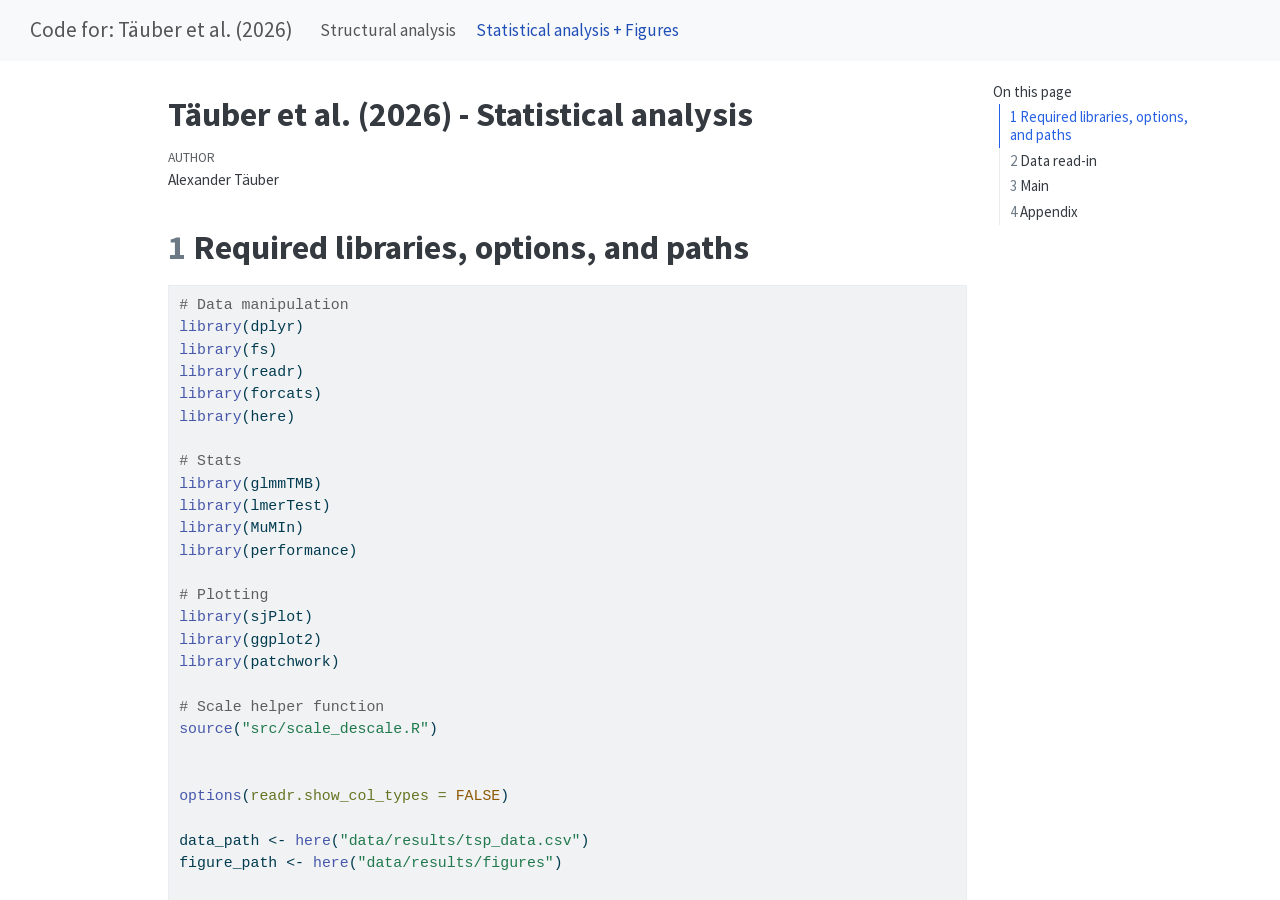
<file: docs/index.html>
<html xmlns="http://www.w3.org/1999/xhtml">    
  <head>      
    <title>Redirect to models.html</title>      
    <meta http-equiv="refresh" content="0;URL='models.html'" />    
  </head>    
  <body> 
  </body>  
</html>
</file>
